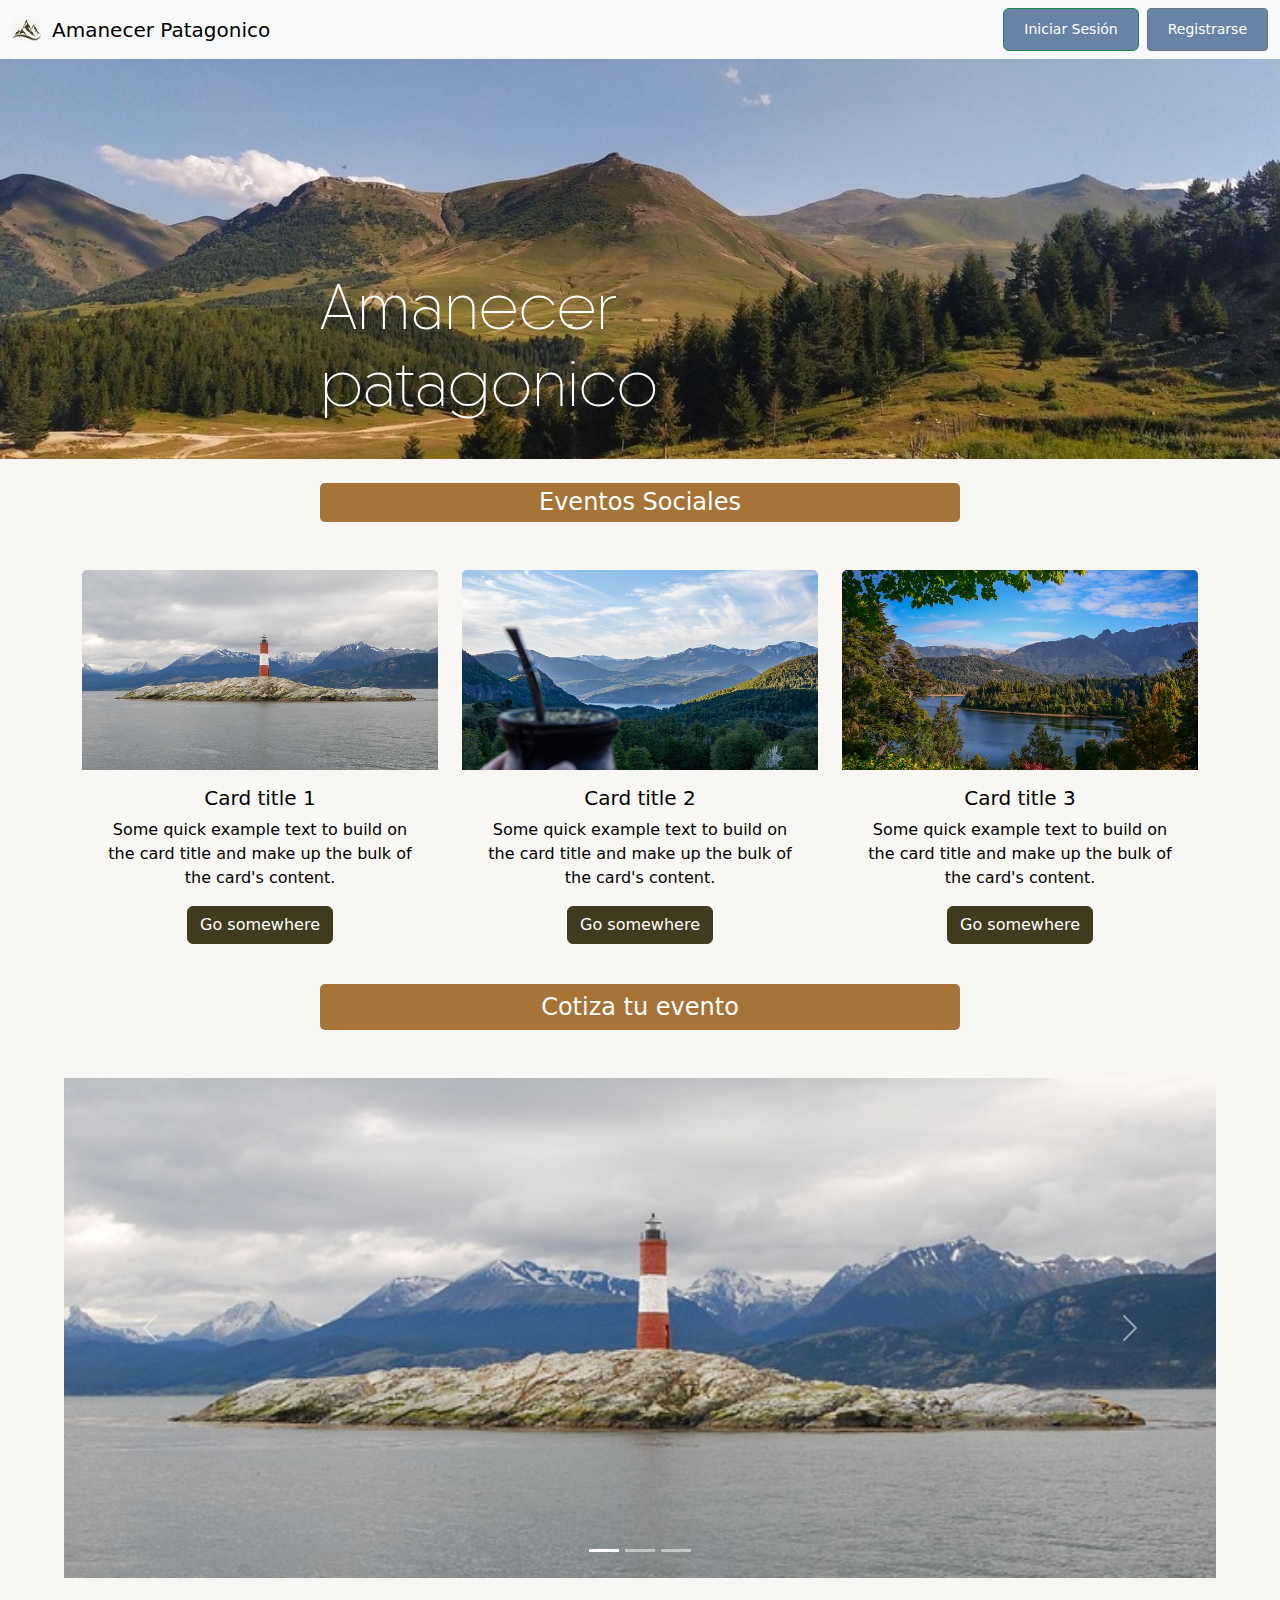
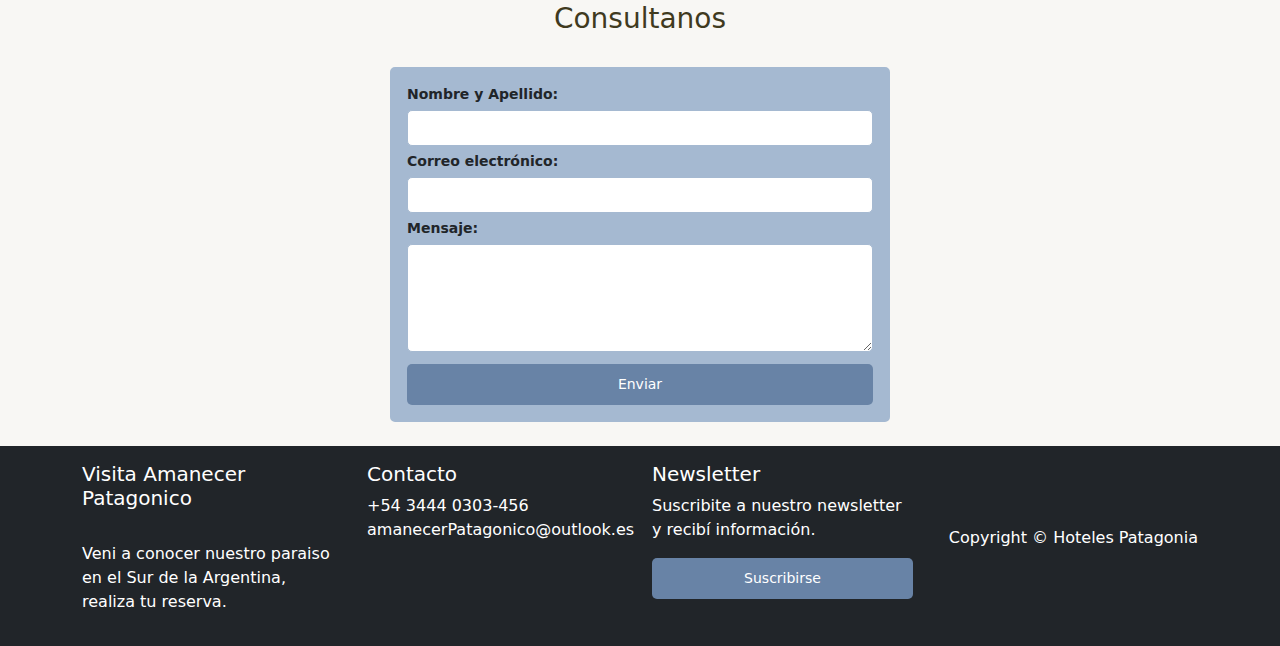
<file: Amanecer Patagonico/index.html>
<!doctype html>
  <html lang="en">
  <head>
      <meta charset="utf-8">
      <meta name="viewport" content="width=device-width, initial-scale=1">
      <title>Amanecer Patagonico</title>
      <link href="https://cdn.jsdelivr.net/npm/bootstrap@5.3.3/dist/css/bootstrap.min.css" rel="stylesheet" integrity="sha384-QWTKZyjpPEjISv5WaRU9OFeRpok6YctnYmDr5pNlyT2bRjXh0JMhjY6hW+ALEwIH" crossorigin="anonymous">
      <link rel="stylesheet" href="Estilos/estilo.css">
      <link rel="stylesheet" href="Fuentes/Chopin-Light.ttf">
  </head>
  <body>

    <nav class="navbar navbar-expand-lg bg-body-tertiary">
      <div class="container-fluid">
        <img src="Imagenes/SinLetra.png" alt="Bootstrap" width="30" height="24" style="margin-right: 10px;">

        <a class="navbar-brand" href="#">Amanecer Patagonico</a>
        
        <button class="navbar-toggler" type="button" data-bs-toggle="collapse" data-bs-target="#navbarScroll" aria-controls="navbarScroll" aria-expanded="false" aria-label="Toggle navigation">
          <span class="navbar-toggler-icon"></span>
        </button>
    
        <div class="collapse navbar-collapse justify-content-end" id="navbarScroll">
          <ul class="navbar-nav">
            <li class="nav-item">
            
              <a class="btn btn-outline-success me-2" href="inicio.html">Iniciar Sesión</a>
            </li>
            <li class="nav-item">
              <a class="btn btn-sm btn-outline-secondary" href="registrarse.html">Registrarse</a>
            </li>
          </ul>
        </div>
      </div>
    </nav>
    
  
      <div class="imagen1">
          <h1>Amanecer patagonico</h1>
          <img src="Imagenes/imagen1.jpeg" alt="imagen1">
      </div>
<br>


<h2>Eventos Sociales</h2>
<div class="container mt-5">
  <div class="row justify-content-center">
    <div class="col-4">
      <div class="card" style="width: 100%;">
        <img src="Imagenes/tarjeta1.jpg" class="card-img-top" alt="...">
        <div class="card-body">
          <h5 class="card-title">Card title 1</h5>
          <p class="card-text">Some quick example text to build on the card title and make up the bulk of the card's content.</p>
          <a href="#" class="btn btn-primary">Go somewhere</a>
        </div>
      </div>
    </div>

    <div class="col-4">
      <div class="card" style="width: 100%;">
        <img src="Imagenes/tarjeta2.jpg" class="card-img-top" alt="...">
        <div class="card-body">
          <h5 class="card-title">Card title 2</h5>
          <p class="card-text">Some quick example text to build on the card title and make up the bulk of the card's content.</p>
          <a href="#" class="btn btn-primary">Go somewhere</a>
        </div>
      </div>
    </div>

    <div class="col-4">
      <div class="card" style="width: 100%;">
        <img src="Imagenes/tarjeta3.jpg" class="card-img-top" alt="...">
        <div class="card-body">
          <h5 class="card-title">Card title 3</h5>
          <p class="card-text">Some quick example text to build on the card title and make up the bulk of the card's content.</p>
          <a href="#" class="btn btn-primary">Go somewhere</a>
        </div>
      </div>
    </div>
  </div>
</div>


<br>



<a href="#formulario" class="cotiza-button">Cotiza tu evento</a>



<br>
<br>
<div id="carouselExampleIndicators" class="carousel slide">
  <div class="carousel-indicators">
    <button type="button" data-bs-target="#carouselExampleIndicators" data-bs-slide-to="0" class="active" aria-current="true" aria-label="Slide 1"></button>
    <button type="button" data-bs-target="#carouselExampleIndicators" data-bs-slide-to="1" aria-label="Slide 2"></button>
    <button type="button" data-bs-target="#carouselExampleIndicators" data-bs-slide-to="2" aria-label="Slide 3"></button>
  </div>
  <div class="carousel-inner">
    <div class="carousel-item active">
      <img src="Imagenes/tarjeta1.jpg" class="d-block w-100" alt="...">
    </div>
    <div class="carousel-item">
      <img src="Imagenes/tarjeta2.jpg" class="d-block w-100" alt="...">
    </div>
    <div class="carousel-item">
      <img src="Imagenes/tarjeta3.jpg" class="d-block w-100" alt="...">
    </div>
  </div>
  <button class="carousel-control-prev" type="button" data-bs-target="#carouselExampleIndicators" data-bs-slide="prev">
    <span class="carousel-control-prev-icon" aria-hidden="true"></span>
    <span class="visually-hidden">Previous</span>
  </button>
  <button class="carousel-control-next" type="button" data-bs-target="#carouselExampleIndicators" data-bs-slide="next">
    <span class="carousel-control-next-icon" aria-hidden="true"></span>
    <span class="visually-hidden">Next</span>
  </button>
</div>
<br>

<h3>Consultanos</h3>
<BR>
  <div id="formulario" class="Formulario">

  <form action="" method="post">
      <div class="form-group">
          <label for="nombre">Nombre y Apellido:</label>
          <input type="text" id="nombre" name="nombre" required>
      </div>
      <div class="form-group">
          <label for="correo">Correo electrónico:</label>
          <input type="email" id="correo" name="correo" required>
      </div>
      <div class="form-group">
          <label for="mensaje">Mensaje:</label>
          <textarea id="mensaje" name="mensaje" rows="5" required></textarea>
      </div>
      <button type="submit">Enviar</button>
  </form>
</div>

<br>
<footer class="py-3 bg-dark text-white">
  <div class="container">
    <div class="row">
      <div class="col-6 col-md-3">
        <h5>Visita Amanecer Patagonico</h5>
          <br>
          <p> Veni a conocer nuestro paraiso en el Sur de la Argentina, realiza tu reserva.</p>
      </div>
      <div class="col-6 col-md-3">
        <h5>Contacto</h5>
        <p>+54 3444 0303-456<br />amanecerPatagonico@outlook.es</p>
      </div>
      <div class="col-6 col-md-3">
        <h5>Newsletter</h5>
        <p>Suscribite a nuestro newsletter y recibí información.</p>
        <form>
          <button type="submit" class="btn btn-primary btn-suscribir">Suscribirse</button>

         
        </form>
      </div>
      <div class="col-6 col-md-3 d-flex align-items-center justify-content-end">
        <p>Copyright © Hoteles Patagonia</p>
      </div>
    </div>
  </div>
</footer>

      <script src="https://cdn.jsdelivr.net/npm/bootstrap@5.3.3/dist/js/bootstrap.bundle.min.js" integrity="sha384-YvpcrYf0tY3lHB60NNkmXc5s9fDVZLESaAA55NDzOxhy9GkcIdslK1eN7N6jIeHz" crossorigin="anonymous"></script>
  </body>
</html>
</file>
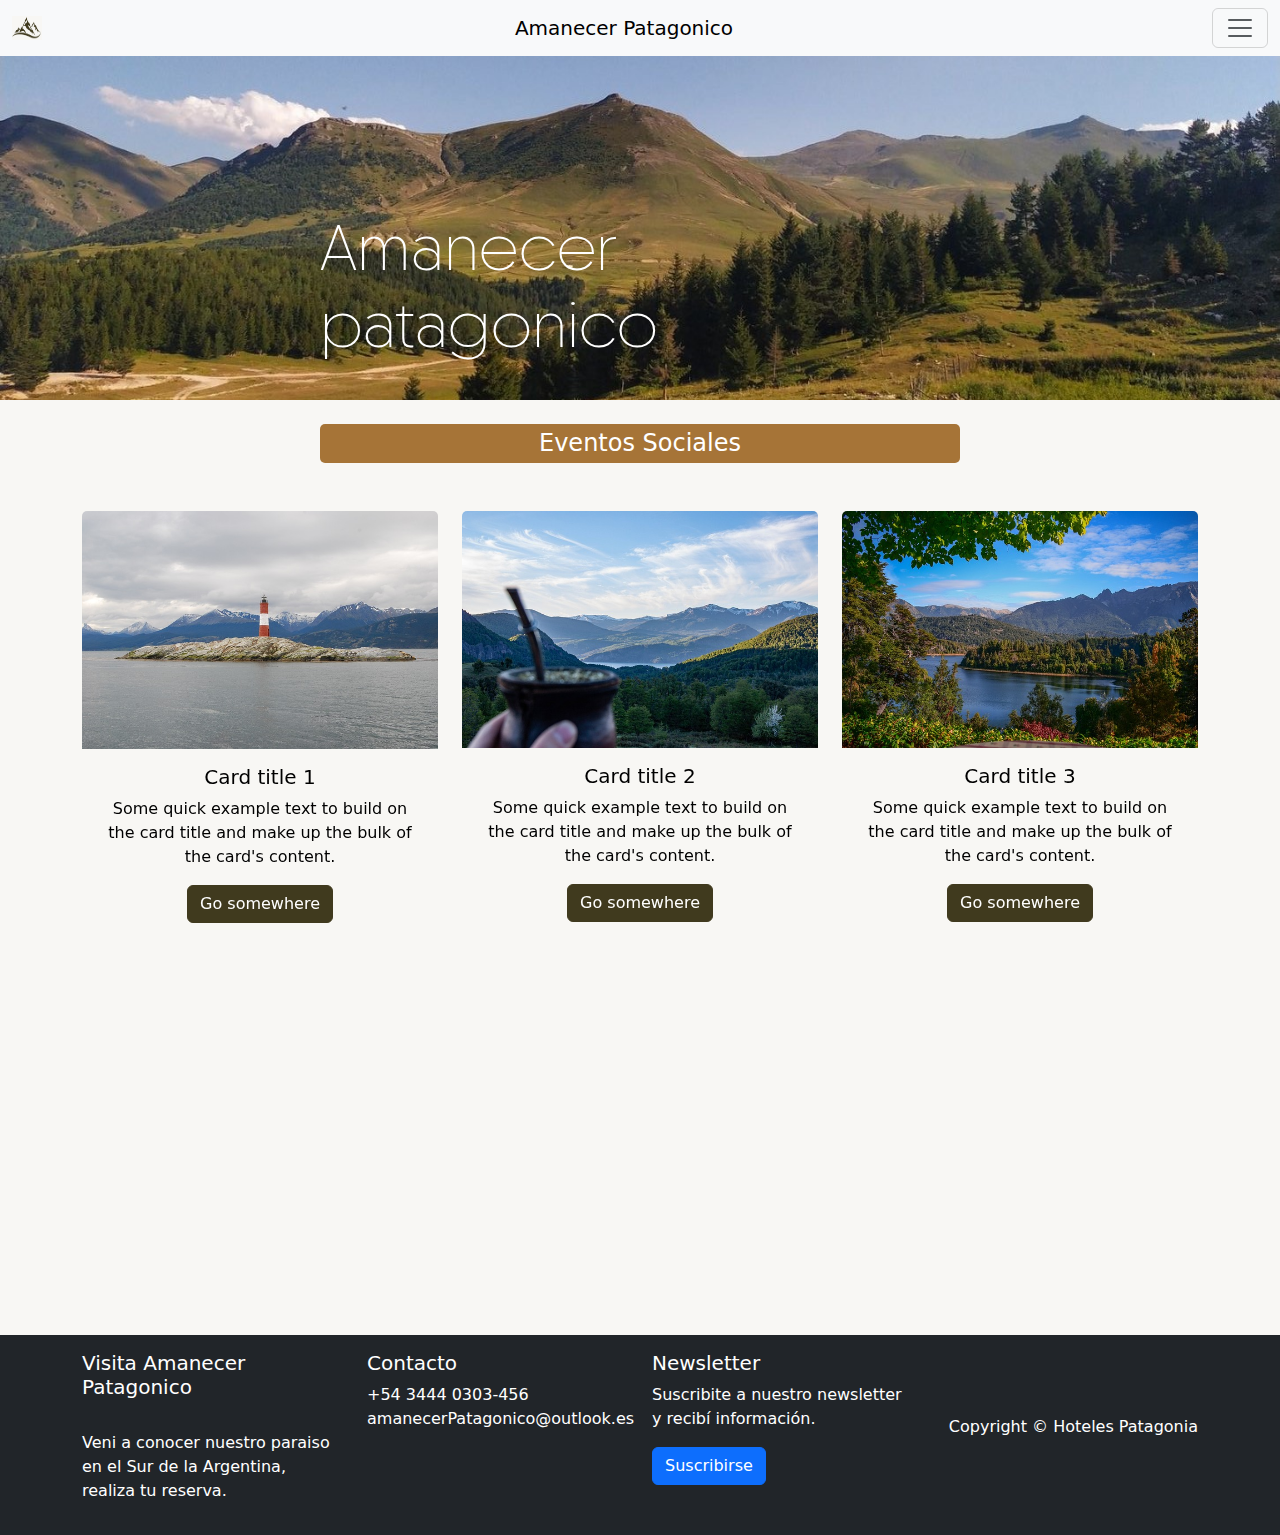
<file: Amanecer Patagonico/inde2.html>
<!doctype html>
<html lang="en">
<head>
    <meta charset="utf-8">
    <meta name="viewport" content="width=device-width, initial-scale=1">
    <title>Amanecer Patagonico</title>
    <link href="https://cdn.jsdelivr.net/npm/bootstrap@5.3.3/dist/css/bootstrap.min.css" rel="stylesheet" integrity="sha384-QWTKZyjpPEjISv5WaRU9OFeRpok6YctnYmDr5pNlyT2bRjXh0JMhjY6hW+ALEwIH" crossorigin="anonymous">
    <link rel="stylesheet" href="Estilos/inde2.css">
    <link rel="stylesheet" href="Fuentes/Chopin-Light.ttf">
</head>
<body>




    <nav class="navbar bg-body-tertiary fixed-top">
        <div class="container-fluid">
            <img src="Imagenes/SinLetra.png" alt="Bootstrap" width="30" height="24" style="margin-right: 10px;">
        <a class="navbar-brand" href="#">Amanecer Patagonico</a>
          <button class="navbar-toggler" type="button" data-bs-toggle="offcanvas" data-bs-target="#offcanvasNavbar" aria-controls="offcanvasNavbar" aria-label="Toggle navigation">
            <span class="navbar-toggler-icon"></span>
          </button>
          <div class="offcanvas offcanvas-end" tabindex="-1" id="offcanvasNavbar" aria-labelledby="offcanvasNavbarLabel">
            <div class="offcanvas-header">
              <h5 class="offcanvas-title" id="offcanvasNavbarLabel">Menu</h5>
              <button type="button" class="btn-close" data-bs-dismiss="offcanvas" aria-label="Close"></button>
            </div>
            <div class="offcanvas-body">
              <ul class="navbar-nav justify-content-end flex-grow-1 pe-3">
                <li class="nav-item">
                  <a class="nav-link active" aria-current="page" href="#">Servicios</a>
                </li>
                <li class="nav-item">
                  <a class="nav-link" href="#">Nuestra Historia</a>
                </li>
                <li class="nav-item dropdown">
                  <a class="nav-link dropdown-toggle" href="#" role="button" data-bs-toggle="dropdown" aria-expanded="false">
                    Espacios
                  </a>
                  <ul class="dropdown-menu">
                    <li><a class="dropdown-item" href="#">Interiores</a></li>
                    <li><a class="dropdown-item" href="#">Exteriores</a></li>
                  </ul>
                </li>
              </ul>
            </div>
          </div>
        </div>
      </nav>
    </div>
  </nav>


    <div class="imagen1">
        <h1>Amanecer patagonico</h1>
        <img src="Imagenes/imagen1.jpeg" alt="imagen1">
    </div>
    <br>
    <h2>Eventos Sociales</h2>


    <div class="container mt-5 eventos-sociales-container">
        <div class="row justify-content-center">
            <div class="col-4">
                <div class="flip-box">
                    <div class="flip-box-inner">
                        <div class="flip-box-front">
                            <div class="card" style="width: 100%;">
                                <img src="Imagenes/tarjeta1.jpg" class="card-img-top" alt="...">
                                <div class="card-body">
                                    <h5 class="card-title">Card title 1</h5>
                                    <p class="card-text">Some quick example text to build on the card title and make up the bulk of the card's content.</p>
                                    <a href="#" class="btn btn-primary">Go somewhere</a>
                                </div>
                            </div>
                        </div>
                        <div class="flip-box-back">
                            <img src="Imagenes/tarjeta1.jpg" class="card-img-top" alt="...">
                                <div class="card-body">
                                    <h5 class="card-title">Card title 1</h5>
                                    <p class="card-text">Some quick example text to build on the card title and make up the bulk of the card's content.</p>
                                    <a href="#" class="btn btn-primary">Go somewhere</a>
                                </div>
                        </div>
                    </div>
                </div>
            </div>   
            <div class="col-4">
                <div class="flip-box">
                    <div class="flip-box-inner">
                        <div class="flip-box-front">
                            <div class="card" style="width: 100%;">
                                <img src="Imagenes/tarjeta2.jpg" class="card-img-top" alt="...">
                                <div class="card-body">
                                    <h5 class="card-title">Card title 2</h5>
                                    <p class="card-text">Some quick example text to build on the card title and make up the bulk of the card's content.</p>
                                    <a href="#" class="btn btn-primary">Go somewhere</a>
                                </div>
                            </div>
                        </div>
                        <div class="flip-box-back">
                            <img src="Imagenes/tarjeta2.jpg" class="card-img-top" alt="...">
                                <div class="card-body">
                                    <h5 class="card-title">Card title 2</h5>
                                    <p class="card-text">Some quick example text to build on the card title and make up the bulk of the card's content.</p>
                                    <a href="#" class="btn btn-primary">Go somewhere</a>
                                </div>
                        </div>
                    </div>
                </div>
            </div>
            <div class="col-4">
                <div class="flip-box">
                    <div class="flip-box-inner">
                        <div class="flip-box-front">
                            <div class="card" style="width: 100%;">
                                <img src="Imagenes/tarjeta3.jpg" class="card-img-top" alt="...">
                                <div class="card-body">
                                    <h5 class="card-title">Card title 3</h5>
                                    <p class="card-text">Some quick example text to build on the card title and make up the bulk of the card's content.</p>
                                    <a href="#" class="btn btn-primary">Go somewhere</a>
                                </div>
                            </div>
                        </div>
                        <div class="flip-box-back">
                            <img src="Imagenes/tarjeta3.jpg" class="card-img-top" alt="...">
                            <div class="card-body">
                                <h5 class="card-title">Card title 3</h5>
                                <p class="card-text">Some quick example text to build on the card title and make up the bulk of the card's content.</p>
                                <a href="#" class="btn btn-primary">Go somewhere</a>
                            </div>
                        </div>
                    </div>
                </div>
            </div>
        </div>
    </div>
   
<br>
<footer class="py-3 bg-dark text-white">
    <div class="container">
        <div class="row">
            <div class="col-6 col-md-3">
                <h5>Visita Amanecer Patagonico</h5>
                <br>
                <p> Veni a conocer nuestro paraiso en el Sur de la Argentina, realiza tu reserva.</p>
            </div>
            <div class="col-6 col-md-3">
                <h5>Contacto</h5>
                <p>+54 3444 0303-456<br />amanecerPatagonico@outlook.es</p>
            </div>
            <div class="col-6 col-md-3">
                <h5>Newsletter</h5>
                <p>Suscribite a nuestro newsletter y recibí información.</p>
                <form>
                    <button type="submit" class="btn btn-primary btn-suscribir">Suscribirse</button>
                </form>
            </div>
            <div class="col-6 col-md-3 d-flex align-items-center justify-content-end">
                <p>Copyright © Hoteles Patagonia</p>
            </div>
        </div>
    </div>
</footer>
<script src="https://cdn.jsdelivr.net/npm/bootstrap@5.3.3/dist/js/bootstrap.bundle.min.js" integrity="sha384-YvpcrYf0tY3lHB60NNkmXc5s9fDVZLESaAA55NDzOxhy9GkcIdslK1eN7N6jIeHz" crossorigin="anonymous"></script>
</body>
</html>
</file>
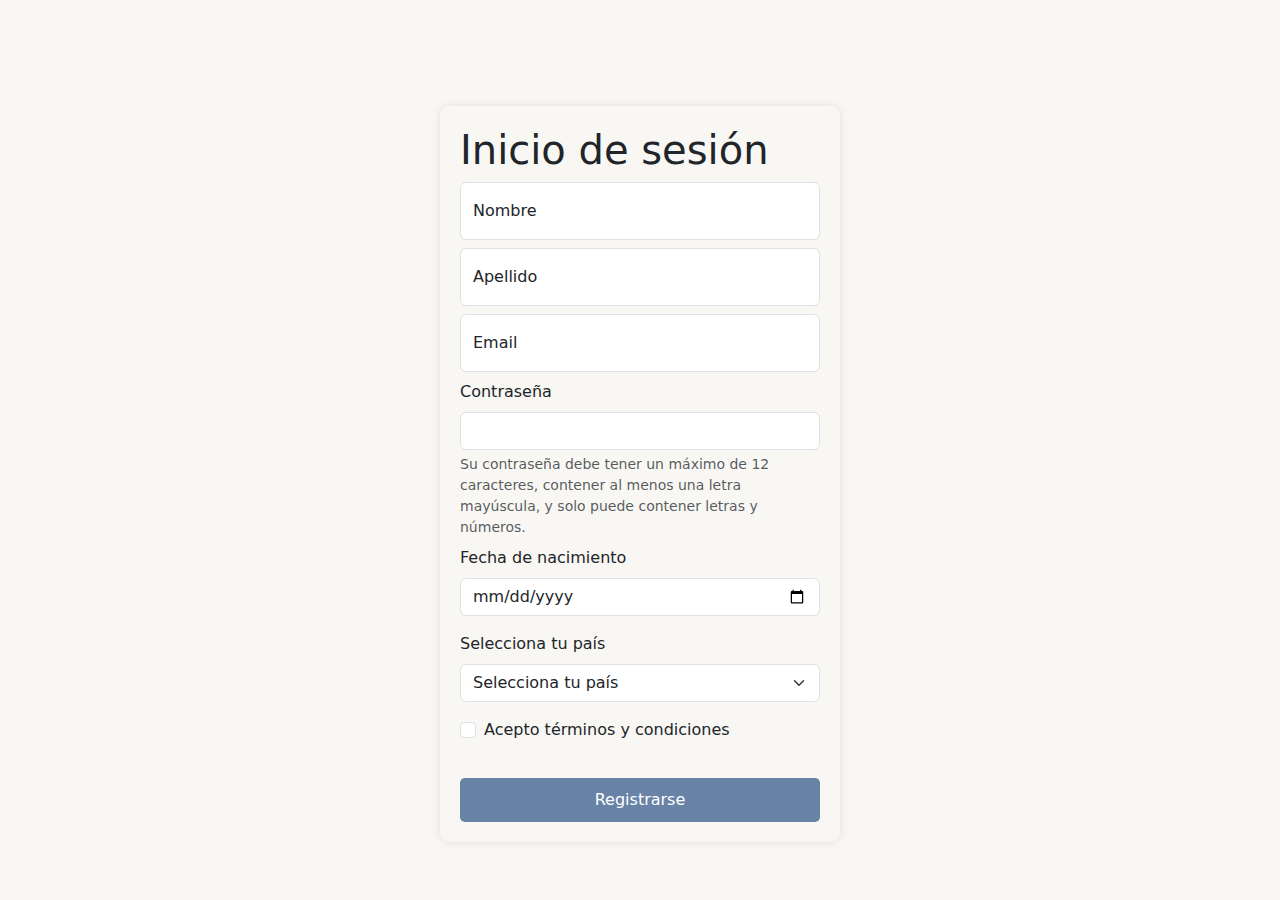
<file: Amanecer Patagonico/registrarse.html>
<!doctype html>
<html lang="es">
  <head>
    <meta charset="utf-8">
    <meta name="viewport" content="width=device-width, initial-scale=1">
    <title>Formulario</title>
    <link href="https://cdn.jsdelivr.net/npm/bootstrap@5.3.3/dist/css/bootstrap.min.css" rel="stylesheet" integrity="sha384-QWTKZyjpPEjISv5WaRU9OFeRpok6YctnYmDr5pNlyT2bRjXh0JMhjY6hW+ALEwIH" crossorigin="anonymous">
    <link rel="stylesheet" href="Estilos/registrarse.css">
  </head>

  <body>
    <div class="form-container container mt-5">
      <h1>Inicio de sesión</h1>

      <form id="registerForm">
        <div class="form-floating mb-2">
          <input type="text" class="form-control" id="floatingName" placeholder="Nombre" required>
          <label for="floatingName">Nombre</label>
        </div>

        <div class="form-floating mb-2">
          <input type="text" class="form-control" id="floatingSurname" placeholder="Apellido" required>
          <label for="floatingSurname">Apellido</label>
        </div>

        <div class="form-floating mb-2">
          <input type="email" class="form-control" id="floatingEmail" placeholder="email@example.com" required>
          <label for="floatingEmail">Email</label>
          <div id="emailError" class="form-text text-danger"></div>
        </div>

        <div class="mb-2">
          <label for="inputPassword5" class="form-label">Contraseña</label>
          <input type="password" id="inputPassword5" class="form-control" aria-describedby="passwordHelpBlock" required>
          <div id="passwordHelpBlock" class="form-text">
            Su contraseña debe tener un máximo de 12 caracteres, contener al menos una letra mayúscula, y solo puede contener letras y números.
          </div>
          <div id="passwordError" class="form-text text-danger"></div>
        </div>

        <div class="mb-3">
          <label for="birthDate" class="form-label">Fecha de nacimiento</label>
          <input type="date" class="form-control" id="birthDate" required>
        </div>

        <div class="mb-3">
          <label for="countrySelect" class="form-label">Selecciona tu país</label>
          <select class="form-select" id="countrySelect" aria-label="Default select example" required>
            <option selected disabled>Selecciona tu país</option>
            <option value="1">Argentina</option>
            <option value="2">Chile</option>
            <option value="3">Perú</option>
          </select>
        </div>

        <div class="form-check mb-3">
          <input class="form-check-input" type="checkbox" value="" id="defaultCheck1" required>
          <label class="form-check-label" for="defaultCheck1">
            Acepto términos y condiciones
          </label>
        </div>

        <button type="submit" class="btn btn-primary btn-lg">Registrarse</button>
      </form>
    </div>

    <script src="https://cdn.jsdelivr.net/npm/bootstrap@5.3.3/dist/js/bootstrap.bundle.min.js" integrity="sha384-YvpcrYf0tY3lHB60NNkmXc5s9fDVZLESaAA55NDzOxhy9GkcIdslK1eN7N6jIeHz" crossorigin="anonymous"></script>

    <script>
      document.getElementById('registerForm').addEventListener('submit', function(event) {
        let valid = true;

        const passwordInput = document.getElementById('inputPassword5');
        const password = passwordInput.value;
        const passwordError = document.getElementById('passwordError');
        const passwordRegex = /^(?=.*[A-Z])[A-Za-z0-9]{1,12}$/;//Contraseña con mayusculas y numeros y no mas de 12 caracteres

        if (!passwordRegex.test(password)) {
          passwordError.textContent = 'La contraseña debe tener un máximo de 12 caracteres, contener al menos una letra mayúscula, y solo puede contener letras y números.';
          valid = false; 
        } else {
          passwordError.textContent = ''; 
        }

        const emailInput = document.getElementById('floatingEmail');
        const email = emailInput.value;
        const emailError = document.getElementById('emailError');
        const emailRegex = /^[a-zA-Z0-9._-]+@[a-zA-Z0-9.-]+\.[a-zA-Z]{2,}$/;

        if (!emailRegex.test(email)) {
          emailError.textContent = 'El email no cumple con el formato requerido.';
          valid = false; 
        } else {
          emailError.textContent = ''; 
        }

        
        if (!valid) {
          event.preventDefault();
        }
      });
    </script>
  </body>
</html>
</file>
<file: Amanecer Patagonico/Estilos/estilo.css>
@font-face {
  font-family: 'Chopin Light';
  src: url('../Fuentes/Chopin-Light.ttf') format('truetype');
  font-weight: normal;
  font-style: normal;
}
body{
  background-color: #F8F7F4;
}
h2 {
  text-align: center; 
  background-color:  #A67437; 
  color: #ffffff;
  padding: 5px; 
  width: 50%; 
  margin: 0 auto;
  font-size: 1.5em;
  border-radius: 5px;
}

.imagen1 {
  position: relative;
  height: 400px;
  z-index: 2;
}

.imagen1 h1 {
  position: absolute;
  top: 210px;
  left: 50%;
  transform: translateX(-50%);
  z-index: 1;
  color: #fff;
  font-family: 'Chopin Light', sans-serif;
  font-size: 400%;
}


.imagen1 img {
  width: 100%;
  height: 100%;
  object-fit: cover;
}

.card-img-top {
  height: 200px; 
  object-fit: cover; 
}
.card-body {
  text-align: center; 
}

.card {
background-color: transparent; 
border: none; 
}

.card-title, .card-text {
color: black; 
}

.card-body .btn-primary {
  background-color: #403A1E; 
  color: #ffffff; 
  border-color: #403A1E;
}

.Formulario {
      max-width: 500px;
      margin: 0 auto; 
      padding: 15px; 
      border: 2px solid #A5B9D1; 
      background-color: #A5B9D1;
      border-radius: 5px; 
  }
  
  form {
      display: flex;
      flex-direction: column;
      gap: 5px; 
      border-radius: 5px; 
      
  }
  .form-group {
      margin-bottom: 0; 
  }
  label {
      display: block;
      margin-bottom: 5px;
      font-weight: bold;
      font-size: 14px; 
  }
  input,
  textarea,
  select {
      width: 100%;
      padding: 8px;
      border: 1px solid #A5B9D1;
      border-radius: 5px;
      box-sizing: border-box;
      font-size: 12px; 
  }
  button[type="submit"] {
      width: 100%;
      padding: 10px;
      border: none;
      border-radius: 5px;
      background-color: #6883A6; 
      color: #fff; 
      cursor: pointer;
      font-size: 14px; 
  }
  h3{
      text-align: center;
      color: #403A1E;
  }

 
  
  .cotiza-button {
    text-align: center; 
    background-color:  #A67437; 
    color: #ffffff;
    padding: 5px; 
    width: 50%; 
    margin: 0 auto;
    font-size: 1.5em;
    border-radius: 5px;
    text-decoration: none;
    display: block;
    width: 50%; 
    transition: background-color 0.3s ease; 
  }
  
  .cotiza-button:hover {
    background-color: #774422; 
  }

    .navbar-nav .btn { 
      margin-top: auto; 
    } 

      .navbar-nav .btn-outline-success { 
        color: #ffffff; 
        background-color:  #6883A6; 
        border-color: none; 
        font-size: 14px; 
        padding: 10px 20px; 
        transition: 0.3 s ease; 
      } 
      
      .navbar-nav .btn-outline-secondary { 
        color: #ffffff; 
        background-color: #6883A6; 
        border-color: none; 
        font-size: 14px; 
        padding: 10px 20px; 
        transition: 0.3 s ease; 
      } 
      
      .navbar-nav .btn-outline-success:hover { 
        background-color: #A5B9D1; 
      } 

        .navbar-nav .btn-outline-secondary:hover { 
        background-color : #A5B9D1; }
          
    .btn-suscribir { 
      background-color: #6883A6; 
      color: #fff; 
      border: none; 
      padding: 10px 20px; 
      font-size: 16px; 
      border-radius: 5px; 
      cursor:pointer; } 
      
      .btn-suscribir:hover { 
        background-color: #A5B9D1; } 
        
    
    .carousel {
      margin: 0 auto; 
      width: 90%; 
      margin-left: 5%; 
      margin-right: 5%;
    }
    .carousel-item img {
      width: 600px; 
      height: 500px; 
      object-fit: cover; 
    }
</file>
<file: Amanecer Patagonico/Estilos/inde2.css>
@font-face {
  font-family: 'Chopin Light';
  src: url('../Fuentes/Chopin-Light.ttf') format('truetype');
  font-weight: normal;
  font-style: normal;
}
body{
background-color: #F8F7F4;
}
.imagen1 {
  position: relative;
  height: 400px;
  z-index: 2;
}
.card-body .btn-primary {
background-color: #403A1E; 
color: #ffffff; 
border-color: #403A1E;
}

h2 {
text-align: center; 
background-color:  #A67437; 
color: #ffffff;
padding: 5px; 
width: 50%; 
margin: 0 auto;
font-size: 1.5em;
border-radius: 5px;
}
.imagen1 h1 {
  position: absolute;
  top: 210px;
  left: 50%;
  transform: translateX(-50%);
  z-index: 1;
  color: #fff;
  font-family: 'Chopin Light', sans-serif;
  font-size: 400%;
}
.imagen1 img {
width: 100%;
height: 100%;
object-fit: cover;
}

.card body{
background-color: #F8F7F4; /* Cambia al color de fondo de tu página */
color: #000000; /* Cambia el color del texto a negro */
}
.card {
background-color: transparent; /* Quítale el fondo */
border: none; /* Quita el borde si lo hubiera */
}

.card-title, .card-text {
color: black; /* Cambia el color del texto a negro */
}

.flip-box {
background-color: transparent;
width: 100%;
max-height: 300px;
perspective: 1000px; 
}

.flip-box-inner {
position: relative;
width: 100%;
height: 100%;
text-align: center;
transition: transform 0.6s;
transform-style: preserve-3d;
}

.flip-box:hover .flip-box-inner {
transform: rotateY(180deg); 
}

.flip-box-front,
.flip-box-back {
position: absolute;
width: 100%;
height: 100%;
backface-visibility: hidden;
  background-color: #F8F7F4; /* Cambia al color de fondo de tu página */
  color: #000000; /* Cambia el color del texto a negro */
  border: none; /* Elimina el borde de las tarjetas */


}

.flip-box-front {
background-color: #bbb;
color: black;
}

.flip-box-back {
background-color: #555;
color: white;
transform: rotateY(180deg); 
}
.eventos-sociales-container {
margin-bottom: 800px; 
}
</file>
<file: Amanecer Patagonico/Estilos/registrarse.css>
body {
  display: flex;
  justify-content: center;
  align-items: center;
  height: 100vh;
  margin: 0;
 
    background-color: #F8F7F4;

}

.form-container {
 
  padding: 20px;
  border-radius: 10px;
  box-shadow: 0 0 10px rgba(0, 0, 0, 0.1); 
  width: 400px;
  display: flex;
  flex-direction: column;
  background-color:#F8F7F4;
}

.btn-primary {
  margin-top: 20px; 
  color: #ffffff; 
  background-color: #6883A6; 
  border: none; 
  font-size: 16px;
  padding: 10px 20px; 
  transition: background-color 0.3s ease; 
  width: 100%; 
  border-radius: 5px; 
  cursor: pointer; 
}

.btn-primary:hover {
  background-color: #A5B9D1;
}
</file>
